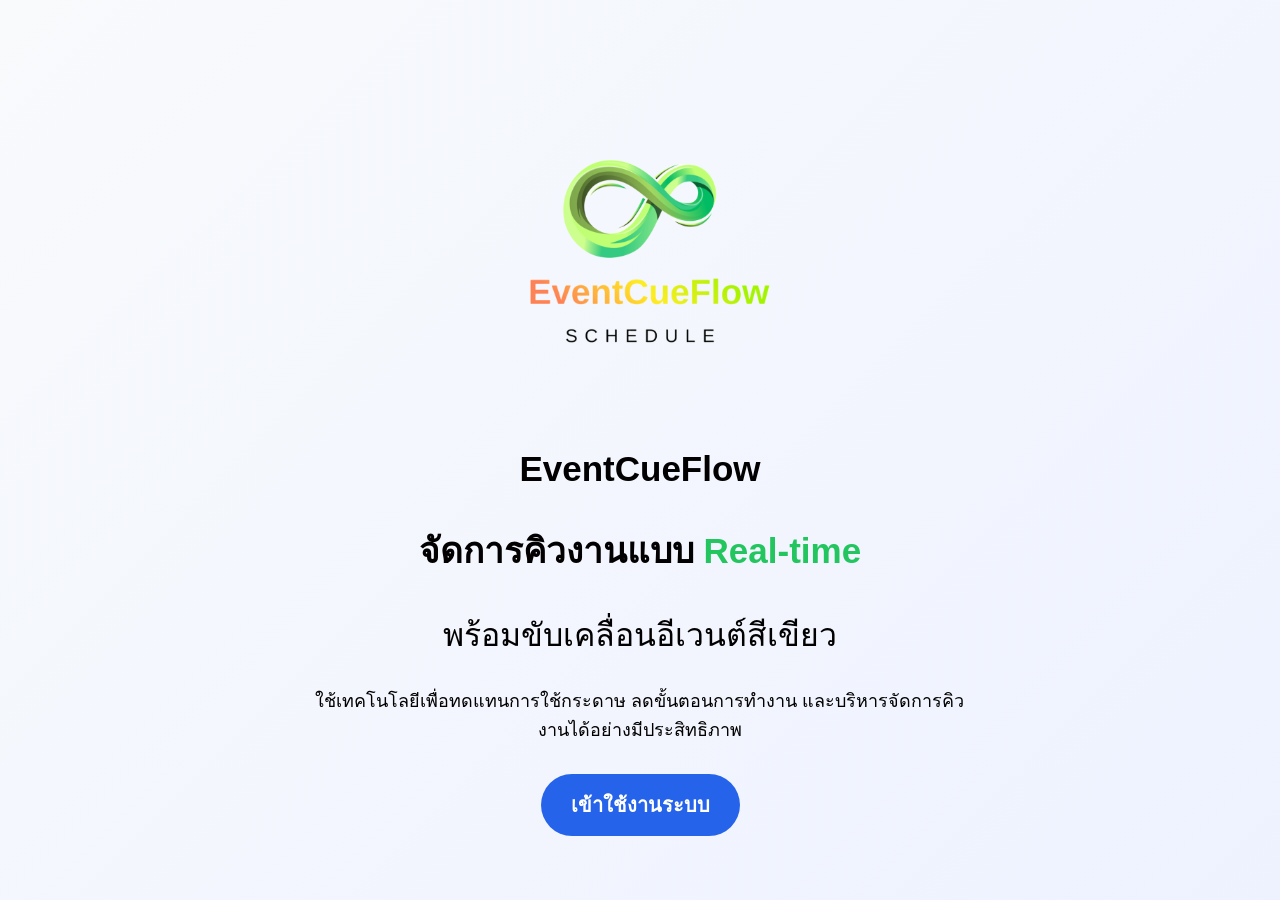
<file: index.html>
<!DOCTYPE html>
<html lang="th">
<head>
  <html lang="th">
<head>
    <meta charset="UTF-8">
    <meta name="viewport" content="width=device-width, initial-scale=1.0">
    <title>EventCueFlow - ระบบลำดับงานอีเวนต์</title>

    <link rel="preconnect" href="https://fonts.googleapis.com">
    <link rel="preconnect" href="https://fonts.gstatic.com" crossorigin>
    <link href="https://fonts.googleapis.com/css2?family=Noto+Serif+Thai:wght@100..900&display=swap" rel="stylesheet">

    <link rel="stylesheet" href="style.css">
  <meta charset="UTF-8">
  <meta name="viewport" content="width=device-width, initial-scale=1.0">
  <title>Green Event System</title>
  <link rel="stylesheet" href="style.css">
</head>
<body class="hero-page">

 <div class="hero-container">

<img src="images/logo.jpg" class="logo-img">
    
    <h1 class="system-title">EventCueFlow</h1>
</header>
  <h1>
    จัดการคิวงานแบบ <span class="highlight">Real-time</span>
  </h1>

    <h2>พร้อมขับเคลื่อนอีเวนต์สีเขียว</h2>

    <p class="description">
      ใช้เทคโนโลยีเพื่อทดแทนการใช้กระดาษ  
      ลดขั้นตอนการทำงาน และบริหารจัดการคิวงานได้อย่างมีประสิทธิภาพ
    </p>

    <a href="login.html" class="btn-main">
      เข้าใช้งานระบบ
    </a>

  </div>

</body>
</html>
</file>
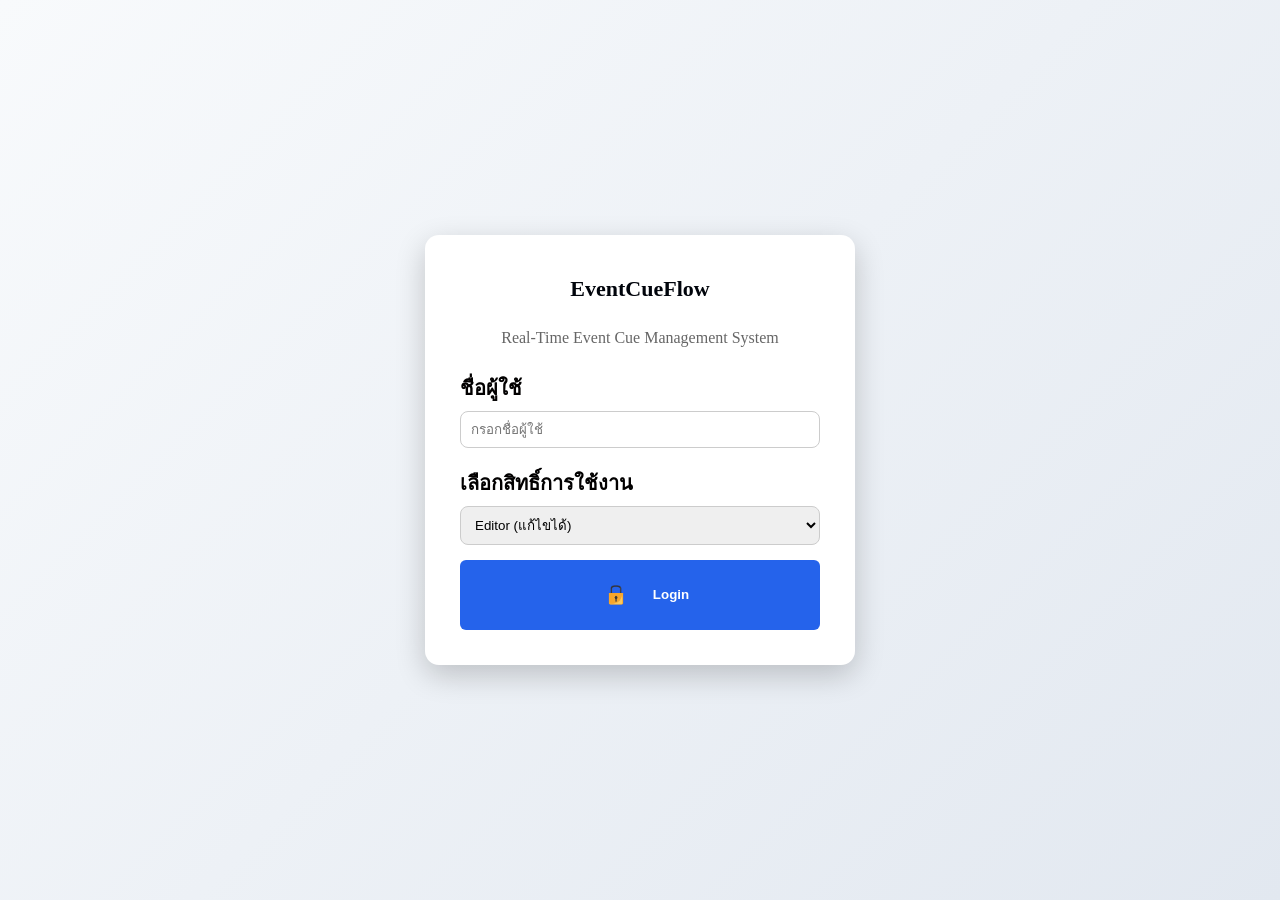
<file: cue-form.html>
<!DOCTYPE html>
<html lang="th">
<head>
<meta charset="UTF-8">
<meta name="viewport" content="width=device-width, initial-scale=1.0">
<title>EventCueFlow - Add/Edit Cue</title>
<link rel="stylesheet" href="style.css">
</head>

<body>

<div class="navbar">
  <div class="logo">EventCueFlow</div>

  <div class="nav-right">
    <button class="btn-outline" onclick="window.location.href='rundown.html'">Back</button>
    <button class="btn-outline" onclick="logout()">Logout</button>
  </div>
</div>

<div class="container">

<h2 id="formTitle">Add Cue</h2>

<div class="form-box">

<label>เวลา</label>
<input type="text" id="time" placeholder="เช่น 10:30">

<label>ชื่อคิว</label>
<input type="text" id="title" placeholder="เช่น Opening">

<label>รายละเอียด</label>
<textarea id="detail" placeholder="รายละเอียดคิวงาน"></textarea>

<label>ผู้รับผิดชอบ</label>
<input type="text" id="owner" placeholder="เช่น ทีมพิธีกร / ทีมเทคนิค">

<label>สถานะ</label>
<select id="status">
<option value="Pending">Pending</option>
<option value="Running">Running</option>
<option value="Done">Done</option>
</select>

<div class="actions">

<button id="saveBtn" class="btn">
<img src="images/icons/save.png" class="icon">
บันทึก
</button>

<button class="btn-outline" onclick="window.location.href='rundown.html'">
ยกเลิก
</button>

</div>
</div>
</div>

<script src="app.js"></script>

<script>

checkLogin()

const role = localStorage.getItem("role")

if(role === "viewer"){
  alert("❌ คุณไม่มีสิทธิ์เข้าหน้านี้")
  window.location.href="rundown.html"
}

let editIndex = localStorage.getItem("editIndex")
const cues = getCues()

// ถ้าเป็นโหมดแก้ไข
if(editIndex !== null){

  editIndex = Number(editIndex)

  document.getElementById("formTitle").innerText="Edit Cue"

  const cue = cues[editIndex]

  document.getElementById("time").value = cue.time
  document.getElementById("title").value = cue.title
  document.getElementById("detail").value = cue.detail
  document.getElementById("owner").value = cue.owner
  document.getElementById("status").value = cue.status

}

document.getElementById("saveBtn").addEventListener("click",function(){

  const time = document.getElementById("time").value.trim()
  const title = document.getElementById("title").value.trim()
  const detail = document.getElementById("detail").value.trim()
  const owner = document.getElementById("owner").value.trim()
  const status = document.getElementById("status").value

  if(!time || !title || !detail || !owner){
    alert("กรุณากรอกข้อมูลให้ครบ")
    return
  }

  const newCue = {
    time,
    title,
    detail,
    owner,
    status
  }

  if(editIndex !== null){

    cues[editIndex] = newCue
    localStorage.removeItem("editIndex")

  }else{

    cues.push(newCue)

  }

  saveCues(cues)

  updateLastUpdated(localStorage.getItem("username"))

  alert("✅ บันทึกข้อมูลสำเร็จ")

  window.location.href="rundown.html"

})

</script>

</body>
</html>
</file>
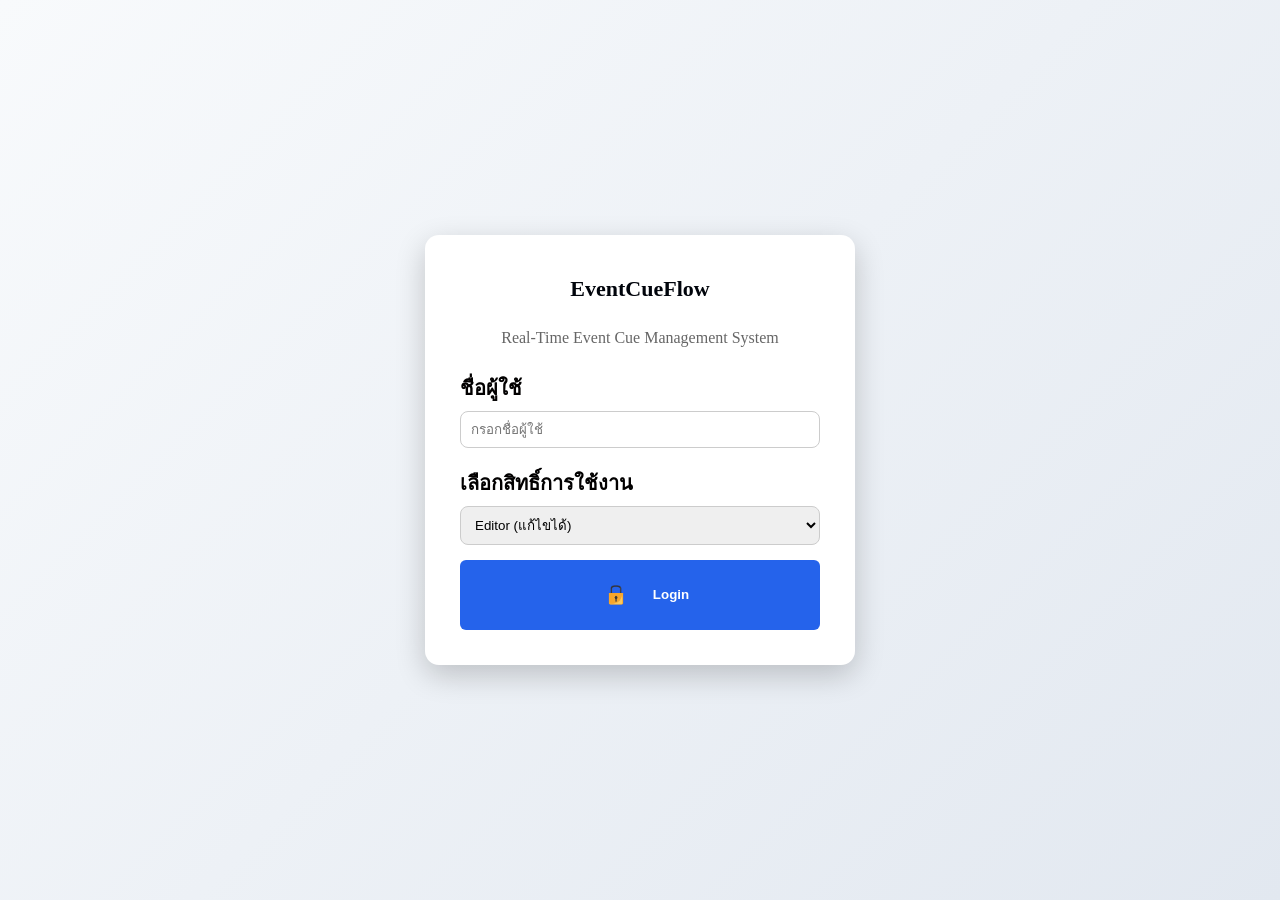
<file: dashboard.html>
<!DOCTYPE html>
<html lang="th">
<head>
<meta charset="UTF-8">
<title>EventCueFlow Dashboard</title>

<link href="https://fonts.googleapis.com/css2?family=Noto+Sans+Thai:wght@300;400;500;600;700&display=swap" rel="stylesheet">

<link rel="stylesheet" href="style.css">

</head>
<body>

<!-- Navbar -->
<div class="navbar">
  <div class="logo">EventCueFlow</div>

  <div class="nav-right">
    <span id="userInfo"></span>
    <button class="btn-outline" onclick="logout()">Logout</button>
  </div>
</div>


<div class="container">

<h2>
<img src="images/icons/calendar.png" class="icon">
Dashboard
</h2>

<div class="grid">

<div class="box">
<h3>ข้อมูลงาน</h3>
<p><b>ชื่องาน:</b> EventCueFlow Project</p>
<p><b>วันที่:</b> 15 ก.พ. 2569</p>
</div>


<div class="box">
<h3>สรุปคิวงาน</h3>
<p id="totalCues">จำนวนคิวทั้งหมด: -</p>
<p id="nextCue">คิวถัดไป: -</p>
</div>


<div class="box">
<h3>Last Updated</h3>
<p id="lastUpdatedText">Last updated: -</p>
</div>

</div>


<div class="actions">

<button class="btn" onclick="goRundown()">
<img src="images/icons/calendar.png" class="icon">
ไปหน้าตาราง Cue / Rundown
</button>


<button class="btn" id="addCueBtn" onclick="goAddCue()">
<img src="images/icons/add.png" class="icon">
เพิ่มคิวงาน
</button>

</div>

</div>


<!-- Notification -->
<div id="notification" class="notification">
🔔 มีการอัปเดต Rundown!
</div>


<script src="app.js"></script>

<script>

checkLogin();
showUserInfo();


if(localStorage.getItem("rundownUpdated") === "true"){

document.getElementById("notification").style.display="block";

setTimeout(function(){
document.getElementById("notification").style.display="none";
},4000);

localStorage.setItem("rundownUpdated","false");

}


const lastUpdated = getLastUpdated();

if(lastUpdated){
document.getElementById("lastUpdatedText").innerText =
"Last updated: " + lastUpdated.time + " by " + lastUpdated.user;
}



const cues = getCues();

document.getElementById("totalCues").innerText =
"จำนวนคิวทั้งหมด: " + cues.length;


if(cues.length>0){

document.getElementById("nextCue").innerText =
"คิวถัดไป: " + cues[0].time + " - " + cues[0].title;

}
else{

document.getElementById("nextCue").innerText =
"คิวถัดไป: ไม่มีข้อมูล";

}



const role = localStorage.getItem("role");

if(role === "viewer"){
document.getElementById("addCueBtn").style.display="none";
}



function goRundown(){
window.location.href="rundown.html";
}

function goAddCue(){
window.location.href="cue-form.html";
}

</script>

</body>
</html>
</file>
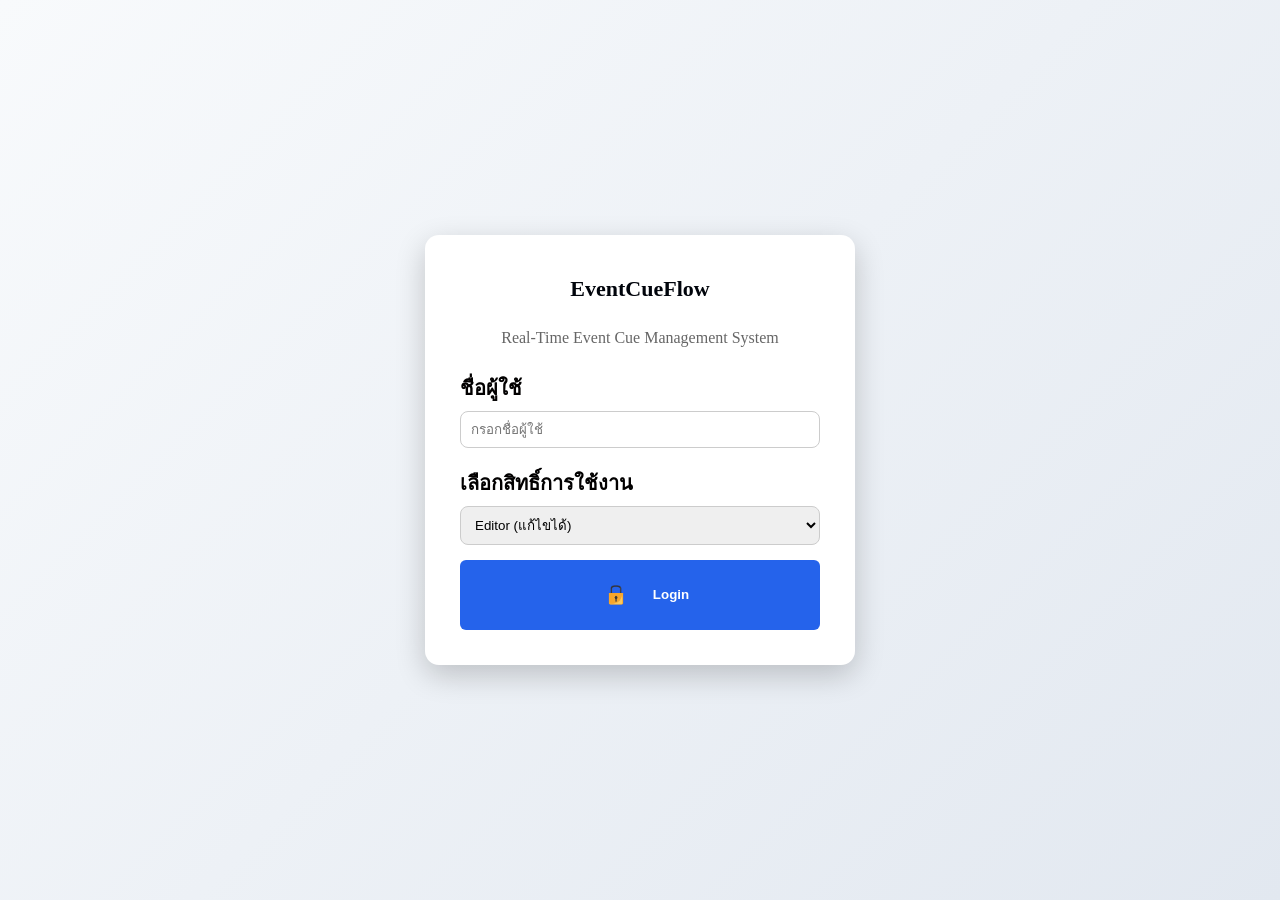
<file: login.html>
<!DOCTYPE html>
<html lang="th">
<head>
  <meta charset="UTF-8">
  <title>EventCueFlow</title>

  <link href="https://fonts.googleapis.com/css2?family=Noto+Sans+Thai:wght@300;400;500;600;700&display=swap" rel="stylesheet">

  <link rel="stylesheet" href="style.css">
</head>
<body class="center-page">

  <div class="card">
    <h1 class="title">EventCueFlow</h1>
    <p class="subtitle">Real-Time Event Cue Management System</p>

    <label>ชื่อผู้ใช้</label>
    <input type="text" id="username" placeholder="กรอกชื่อผู้ใช้" />

    <label>เลือกสิทธิ์การใช้งาน</label>
    <select id="role">
      <option value="editor">Editor (แก้ไขได้)</option>
      <option value="viewer">Viewer (ดูอย่างเดียว)</option>
    </select>

    <button id="loginBtn" class="btn login-btn">
  <img src="images/icons/login.png" class="icon">
  Login
</button>
  </div>

  <script src="app.js"></script>
  <script>
    document.getElementById("loginBtn").addEventListener("click", function () {
      const username = document.getElementById("username").value.trim();
      const role = document.getElementById("role").value;

      if (username === "") {
        alert("กรุณากรอกชื่อผู้ใช้");
        return;
      }

      localStorage.setItem("username", username);
      localStorage.setItem("role", role);

      window.location.href = "dashboard.html";
    });
  </script>
</body>
</html>
</file>
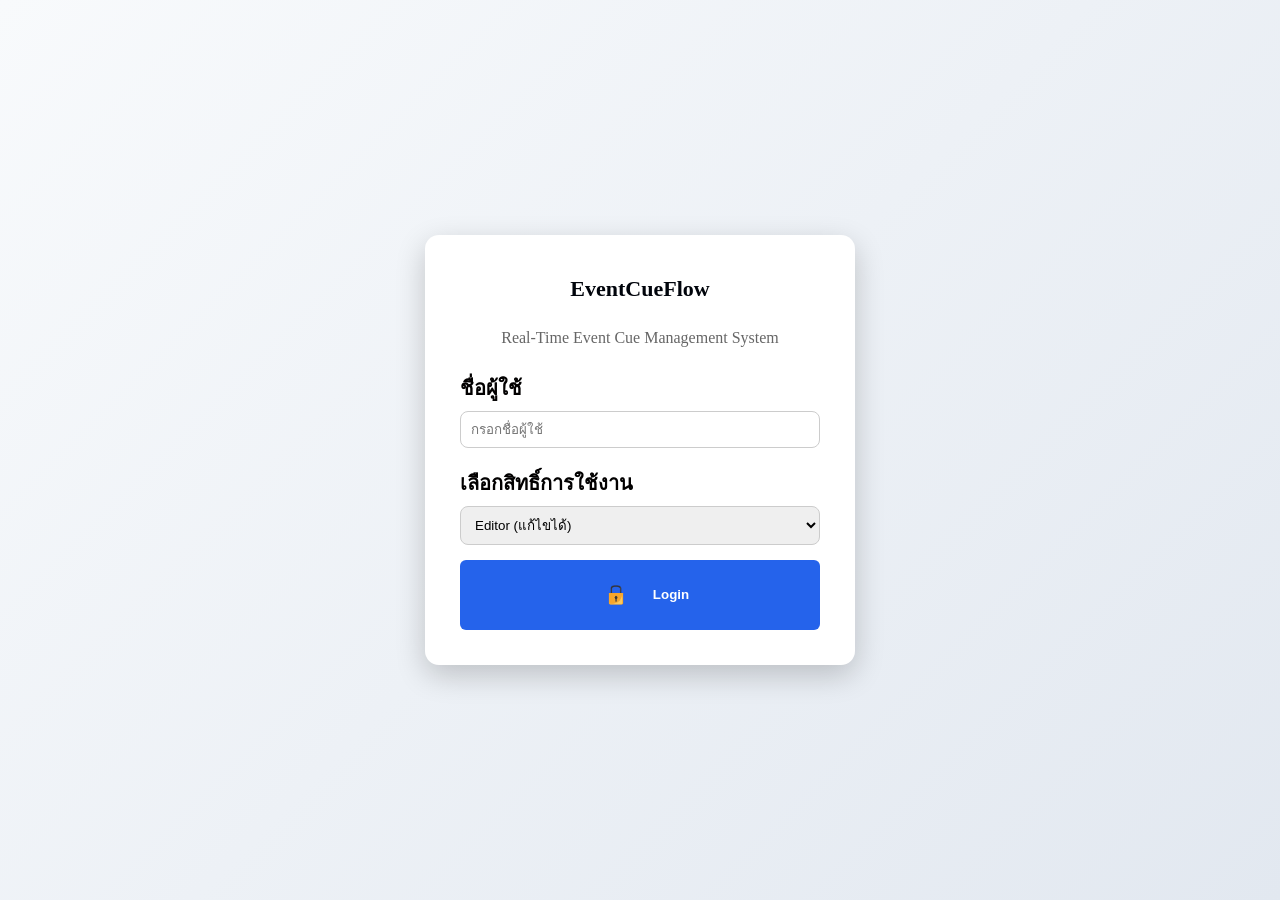
<file: rundown.html>
<!DOCTYPE html>
<html lang="th">
<head>
<meta charset="UTF-8">
<meta name="viewport" content="width=device-width, initial-scale=1.0">
<title>EventCueFlow - Rundown</title>
<link rel="stylesheet" href="style.css">
</head>

<body>

<div class="navbar">
  <div class="logo">EventCueFlow</div>

  <div class="nav-right">
    <button class="btn-outline" onclick="window.location.href='dashboard.html'">Dashboard</button>
    <button class="btn-outline" onclick="logout()">Logout</button>
  </div>
</div>

<div class="container">

<h2>Cue / Rundown Table</h2>

<button class="btn" id="addCueBtn" onclick="goAddCue()">
  <img src="images/icons/add.png" class="icon"> เพิ่ม Cue
</button>

<table>
<thead>
<tr>
<th>เวลา</th>
<th>ชื่อคิว</th>
<th>รายละเอียด</th>
<th>ผู้รับผิดชอบ</th>
<th>สถานะ</th>
<th id="actionHeader">จัดการ</th>
</tr>
</thead>

<tbody id="cueTableBody"></tbody>

</table>
</div>

<script src="app.js"></script>

<script>

checkLogin()

const role = localStorage.getItem("role")

if(role === "viewer"){
  document.getElementById("addCueBtn").style.display = "none"
  document.getElementById("actionHeader").style.display = "none"
}

renderTable()

function renderTable(){

  const cues = getCues()
  const tbody = document.getElementById("cueTableBody")

  tbody.innerHTML = ""

  if(cues.length === 0){
    tbody.innerHTML = `<tr><td colspan="6">ยังไม่มีข้อมูลคิวงาน</td></tr>`
    return
  }

  cues.forEach((cue,index)=>{

    const tr = document.createElement("tr")

    tr.innerHTML = `
     <td>${cue.time}</td>
     <td>${cue.title}</td>
     <td>${cue.detail}</td>
     <td>${cue.owner}</td>
     <td>
     <span class="status ${cue.status}">
     ${cue.status}
    </span>
    </td>
  <td class="actions-col">

      <button class="btn-small" onclick="editCue(${index})">
      <img src="images/icons/edit.png" class="icon"> แก้ไข
      </button>

      <button class="btn-small danger" onclick="deleteCue(${index})">
      <img src="images/icons/delete.png" class="icon"> ลบ
      </button>

      </td>
    `

    if(role === "viewer"){
      tr.querySelector(".actions-col").style.display = "none"
    }

    tbody.appendChild(tr)

  })

}

function goAddCue(){
  window.location.href = "cue-form.html"
}

function editCue(index){

  if(role === "viewer"){
    alert("❌ คุณไม่มีสิทธิ์แก้ไขข้อมูล")
    return
  }

  localStorage.setItem("editIndex",index)
  window.location.href = "cue-form.html"

}

function deleteCue(index){

  if(role === "viewer"){
    alert("❌ คุณไม่มีสิทธิ์ลบข้อมูล")
    return
  }

  if(confirm("ต้องการลบคิวงานนี้หรือไม่?")){

    const cues = getCues()

    cues.splice(index,1)

    saveCues(cues)

    updateLastUpdated(localStorage.getItem("username"))

    alert("✅ ลบคิวงานสำเร็จ")

    renderTable()

  }

}

</script>

</body>
</html>
</file>
<file: style.css>
body{
  margin:0;
  font-family:'Noto Serif Thai', serif;
  background: linear-gradient(135deg,#f8fafc,#e2e8f0);
  color:#020000;
  font-size:20px;
  line-height:1.7;
}

/* Center Page (Login) */
.center-page{
  display:flex;
  justify-content:center;
  align-items:center;
  height:100vh;
}

/* Card */
.card{
  background:white;
  padding:35px;
  width:360px;
  border-radius:14px;
  box-shadow:0 10px 30px rgba(0,0,0,0.2);
}

/* Title */
.title{
  text-align:center;
  margin:0;
  color:#00040b;
  font-size:22px;
}

.subtitle{
  text-align:center;
  font-size:16px;
  margin-bottom:20px;
  color:#666;
}

/* Form */
label{
  display:block;
  margin-top:18px;
  font-weight:bold;
}

input,select,textarea{
  width:100%;
  padding:10px;
  margin-top:6px;
  border-radius:8px;
  border:1px solid #ccc;
  box-sizing:border-box;
}

textarea{
  height:80px;
  resize:none;
}

/* Buttons */
.btn{
  width:100%;
  margin-top:15px;
  padding:12px;
  border:none;
  background:#2563eb;
  color:white;
  border-radius:8px;
  cursor:pointer;
  font-weight:bold;
  transition:0.2s;
}

.btn:hover{
  background:#1e40af;
  transform:scale(1.03);
}

/* Navbar */
.navbar{
  background:linear-gradient(90deg,#2563eb,#22c55e);
  color:rgb(250, 246, 246);
  padding:16px 30px;
  display:flex;
  justify-content:space-between;
  align-items:center;
}

/* Logo Image */
.logo-img{
  width:350px;
  display:block;
  margin:0 auto 25px auto;
}

.nav-right{
  display:flex;
  gap:10px;
  align-items:center;
}

.btn-outline{
  border:1px solid white;
  background:transparent;
  color:white;
  padding:8px 12px;
  border-radius:8px;
  cursor:pointer;
}

/* Container */
.container{
  padding:30px;
}

/* Dashboard Grid */
.grid{
  display:grid;
  grid-template-columns:repeat(auto-fit,minmax(220px,1fr));
  gap:15px;
  margin-top:15px;
}

.box{
  background:white;
  padding:18px;
  border-radius:12px;
  box-shadow:0 4px 10px rgba(0,0,0,0.08);
}

/* Actions */
.actions{
  margin-top:20px;
  display:flex;
  gap:10px;
  flex-wrap:wrap;
}

/* Table */
table{
  width:100%;
  border-collapse:collapse;
  background:white;
  margin-top:18px;
  border-radius:10px;
  overflow:hidden;
}

th,td{
  border-bottom:1px solid #ddd;
  padding:12px;
  text-align:left;
}

th{
  background:#e7ecff;
}

/* Small Buttons */
.btn-small{
  padding:6px 10px;
  border:none;
  border-radius:6px;
  cursor:pointer;
  background:#2563eb;
  color:white;
}

.btn-small.danger{
  background:#ef4444;
}

/* Form Box */
.form-box{
  background:white;
  padding:22px;
  border-radius:12px;
  max-width:500px;
  box-shadow:0 4px 12px rgba(0,0,0,0.1);
}

/* Hero Page (Index) */
.hero-page{
  margin:0;
  font-family:'Segoe UI',sans-serif;
  background:linear-gradient(135deg,#f8fafc,#eef2ff);
  display:flex;
  justify-content:center;
  align-items:center;
  height:100vh;
  text-align:center;
}

.hero-container{
  max-width:650px;
  padding:42px;
}

.hero-container h1{
  font-size:35px;
  font-weight:700;
  margin-bottom:20px;
}

.hero-container h2{
  font-size:32px;
  font-weight:400;
  margin-bottom:25px;
}

.highlight{
  color:#22c55e;
}

.description{
  font-size:18px;
  line-height:1.6;
  margin-bottom:30px;
}

/* Main Button */
.btn-main{
  display:inline-block;
  padding:14px 30px;
  background:#2563eb;
  color:white;
  border-radius:40px;
  text-decoration:none;
  font-weight:bold;
  transition:0.3s;
}

.btn-main:hover{
  transform:scale(1.05);
  background:#1e40af;
}

/* Logo Image */
.logo-img{
  width:350px;
  display:block;
  margin:0 auto 25px auto;
}
.container{
  padding:30px;
  animation:fadeIn 0.8s ease;
}

@keyframes fadeIn{
  from{
    opacity:0;
    transform:translateY(20px);
  }
  to{
    opacity:1;
    transform:translateY(0);
  }
}
/* Notification */
.notification{
  position:fixed;
  top:20px;
  right:20px;
  background:#2563eb;
  color:white;
  padding:14px 20px;
  border-radius:10px;
  box-shadow:0 5px 20px rgba(0,0,0,0.2);
  font-weight:bold;
  opacity:0;
  transform:translateY(-20px);
  transition:0.4s;
  z-index:999;
}

.notification.show{
  opacity:1;
  transform:translateY(0);
}
.icon{
  width:50px;
  vertical-align:middle;
  margin-right:5px;
}
.login-btn{
  display:flex;
  align-items:center;
  justify-content:center;
  gap:6px;
  padding:10px 20px;
  background:#2563eb;
  color:white;
  border:none;
  border-radius:6px;
  cursor:pointer;
}
.icon{
width:50px;
margin-right:6px;
vertical-align:middle;
}

.notification{
position:fixed;
bottom:20px;
right:20px;
background:#2563eb;
color:white;
padding:12px 18px;
border-radius:8px;
box-shadow:0 5px 15px rgba(0,0,0,0.2);
display:none;
}
.status{
padding:4px 10px;
border-radius:12px;
font-size:20px;
font-weight:500;
}

.status.Pending{
background:#e9ecef;
color:#495057;
}

.status.Running{
background:#ffe8cc;
color:#d9480f;
}

.status.Done{
background:#d3f9d8;
color:#2b8a3e;
}
</file>
